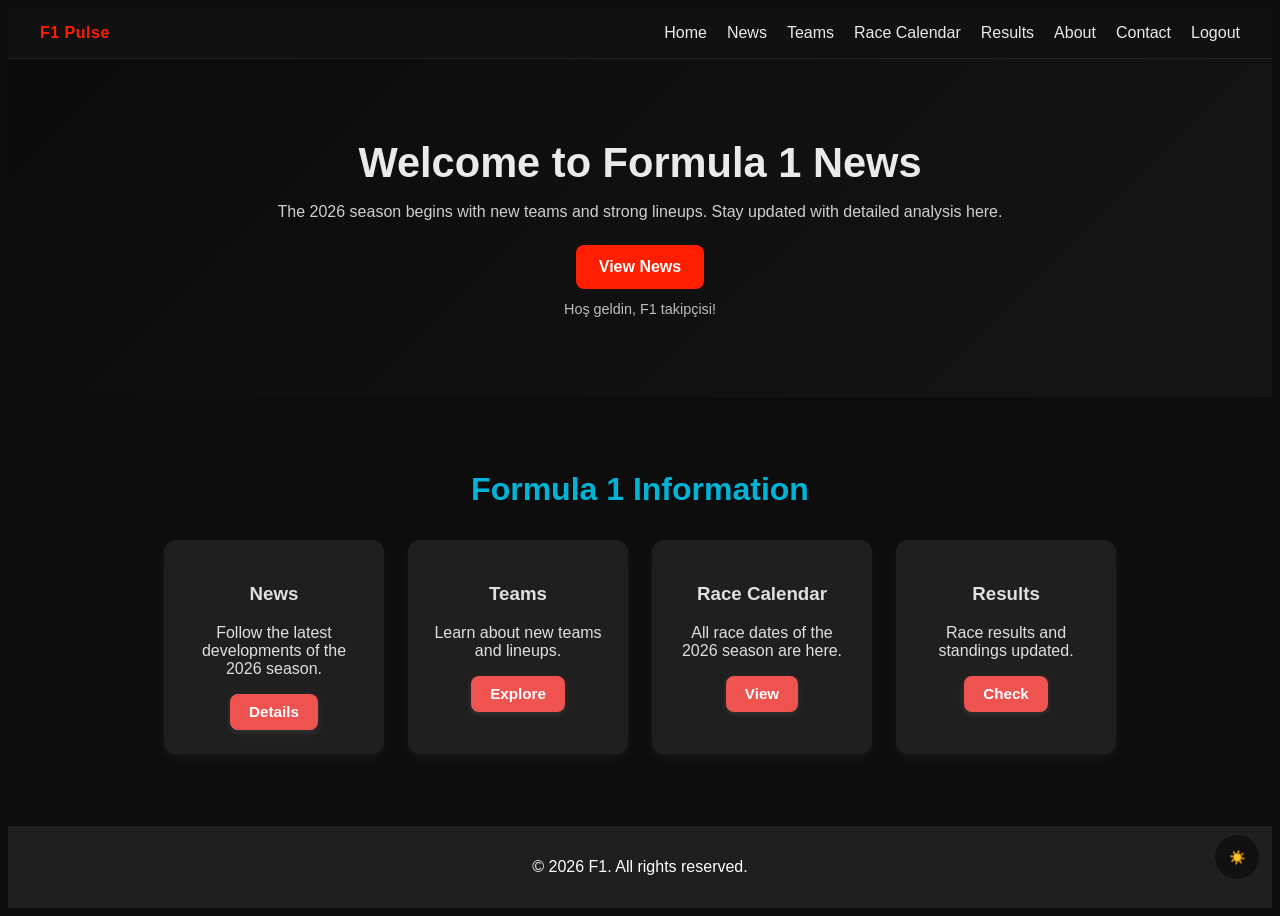
<file: f1111/pages/index.html>
<!DOCTYPE html>
<html lang="en">
<head>
  <meta charset="UTF-8"/>
  <meta name="viewport" content="width=device-width, initial-scale=1.0"/>
  <title>F1 | Home</title>
  <link rel="stylesheet" href="../project.css"/>
</head>
<body data-auth-guard>
  <header class="navbar">
    <div class="logo">F1 Pulse</div>
    <ul class="nav-links">
      <li><a href="index.html">Home</a></li>
      <li><a href="haberler.html">News</a></li>
      <li><a href="takimlar.html">Teams</a></li>
      <li><a href="takvim.html">Race Calendar</a></li>
      <li><a href="sonuclar.html">Results</a></li>
      <li><a href="hakkinda.html">About</a></li>
      <li><a href="iletisim.html">Contact</a></li>
      <li><a href="giris.html" id="logoutLink">Logout</a></li>
    </ul>
  </header>

  <section class="hero">
    <h1>Welcome to Formula 1 News</h1>
    <p>The 2026 season begins with new teams and strong lineups. Stay updated with detailed analysis here.</p>
    <a href="haberler.html" class="btn">View News</a>
    <div id="welcomeMessage" class="muted" style="margin-top: 0.75rem;"></div>
  </section>

  <button id="darkModeToggle" class="dark-toggle">🌙</button>
  <script src="../script.js"></script>

  <section class="info-section">
    <h2>Formula 1 Information</h2>
    <div class="info-cards">
      <div class="info-card">
        <h3>News</h3>
        <p>Follow the latest developments of the 2026 season.</p>
        <a href="haberler.html" class="info-btn">Details</a>
      </div>
      <div class="info-card">
        <h3>Teams</h3>
        <p>Learn about new teams and lineups.</p>
        <a href="takimlar.html" class="info-btn">Explore</a>
      </div>
      <div class="info-card">
        <h3>Race Calendar</h3>
        <p>All race dates of the 2026 season are here.</p>
        <a href="takvim.html" class="info-btn">View</a>
      </div>
      <div class="info-card">
        <h3>Results</h3>
        <p>Race results and standings updated.</p>
        <a href="sonuclar.html" class="info-btn">Check</a>
      </div>
    </div>
  </section>

  <footer><p>&copy; 2026 F1. All rights reserved.</p></footer>
</body>
</html>
</file>
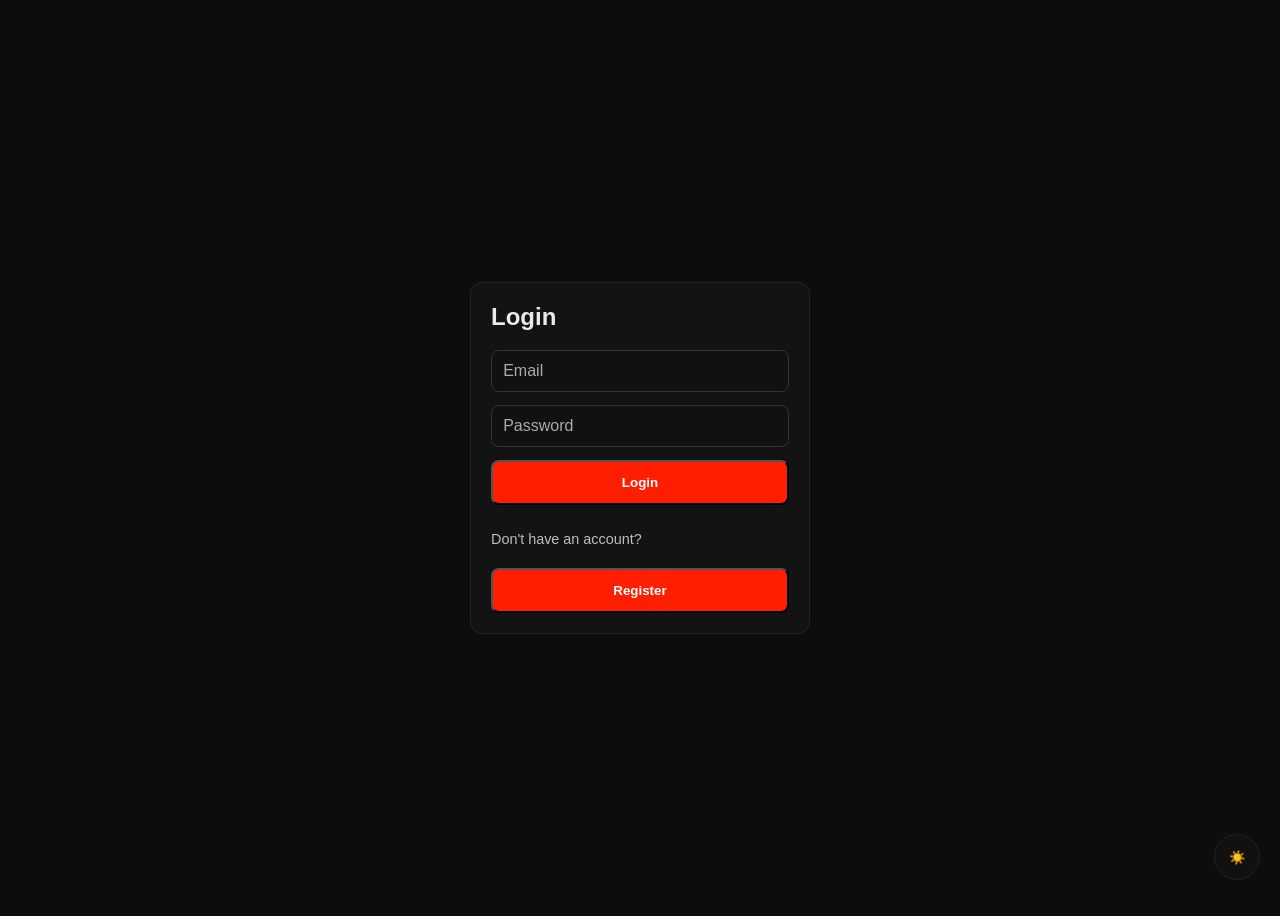
<file: f1111/pages/giris.html>
<!DOCTYPE html>
<html lang="en">
<head>
  <meta charset="UTF-8"/>
  <meta name="viewport" content="width=device-width, initial-scale=1.0"/>
  <title>Login • F1 Pulse</title>
  <link rel="stylesheet" href="../project.css"/>
</head>
<body>
  <div class="auth-container">
    <div class="auth-card">
      <h2>Login</h2>
      <form id="loginForm">
        <input type="email" id="loginEmail" placeholder="Email" required/>
        <input type="password" id="loginPassword" placeholder="Password" required/>
        <button class="btn" type="submit">Login</button>
      </form>
      <div class="spacer"></div>
      <p class="muted">Don't have an account?</p>
      <button class="btn" onclick="showRegister()">Register</button>
    </div>

    <div class="auth-card" id="registerCard" style="display:none;">
      <h2>Register</h2>
      <form id="registerForm">
        <input type="text" id="registerName" placeholder="Name" required/>
        <input type="email" id="registerEmail" placeholder="Email" required/>
        <input type="password" id="registerPassword" placeholder="Password" required/>
        <button class="btn" type="submit">Register</button>
      </form>
      <div class="spacer"></div>
      <p class="muted">Already have an account?</p>
      <button class="btn" onclick="showLogin()">Login</button>
    </div>
  </div>

  <button id="darkModeToggle" class="dark-toggle">🌙</button>

  <script>
    function showRegister() {
      document.querySelector('.auth-card').style.display = 'none';
      document.getElementById('registerCard').style.display = 'block';
    }
    function showLogin() {
      document.getElementById('registerCard').style.display = 'none';
      document.querySelector('.auth-card').style.display = 'block';
    }

    document.getElementById('registerForm').addEventListener('submit', (e) => {
      e.preventDefault();
      const name = document.getElementById('registerName').value;
      const email = document.getElementById('registerEmail').value;
      const pwd = document.getElementById('registerPassword').value;
      localStorage.setItem('userName', name);
      localStorage.setItem('userEmail', email);
      localStorage.setItem('userPassword', pwd);
      alert('Registration successful!');
      showLogin();
    });

    document.getElementById('loginForm').addEventListener('submit', (e) => {
      e.preventDefault();
      const email = document.getElementById('loginEmail').value;
      const pwd = document.getElementById('loginPassword').value;
      const savedEmail = localStorage.getItem('userEmail');
      const savedPwd = localStorage.getItem('userPassword');

      if (email === 'admin@f1pulse.com' && pwd === 'ADMIN123') {
        localStorage.setItem('loggedIn', 'true');
        alert('Admin login successful!');
        window.location.href = 'index.html';
        return;
      }

      if (email === savedEmail && pwd === savedPwd) {
        localStorage.setItem('loggedIn', 'true');
        alert('Login successful!');
        window.location.href = 'index.html';
      } else {
        alert('Email or password is incorrect!');
      }
    });
  </script>

  <script src="../script.js"></script>
</body>
</html>
</file>
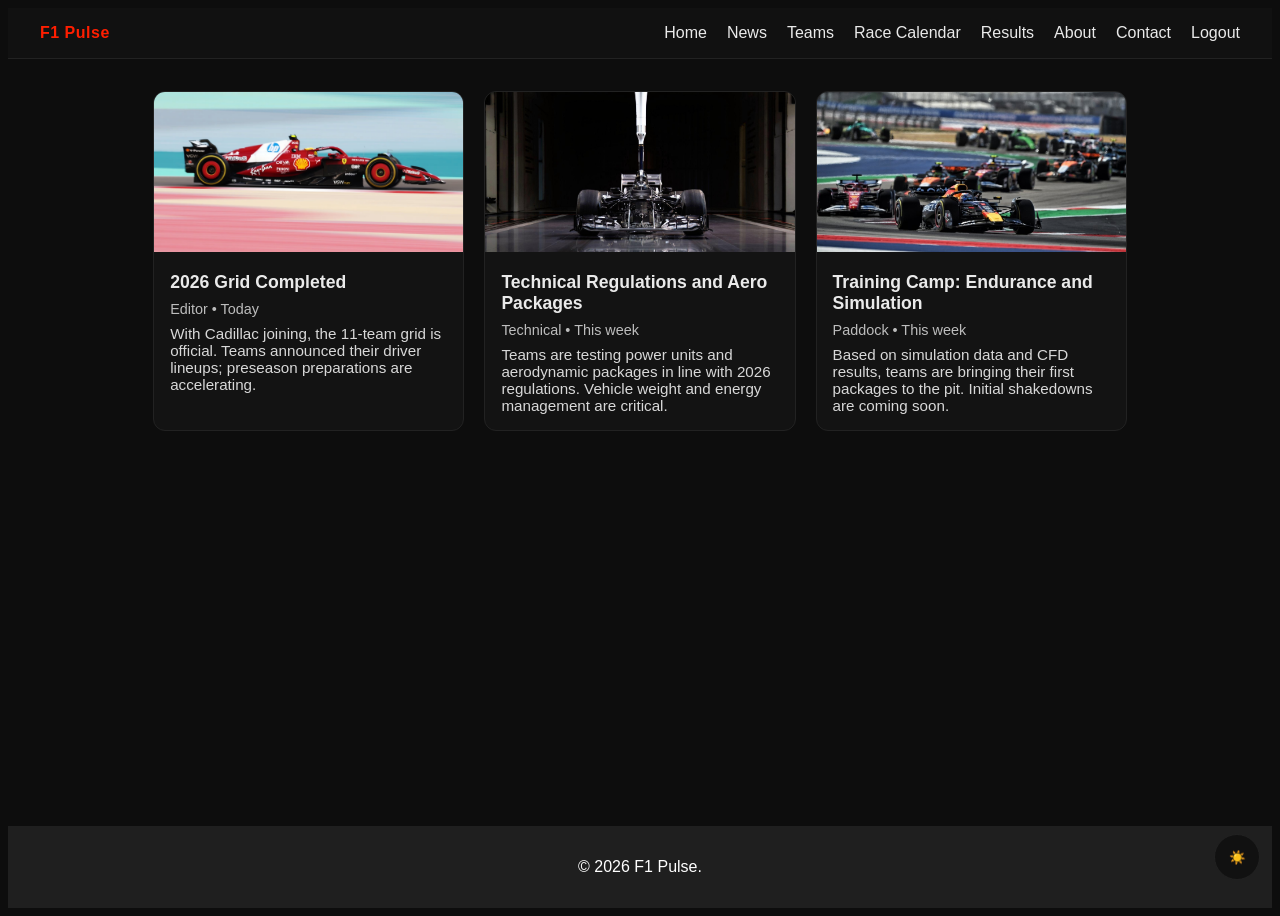
<file: f1111/pages/haberler.html>
<!DOCTYPE html>
<html lang="en">
<head>
  <meta charset="UTF-8"/>
  <meta name="viewport" content="width=device-width, initial-scale=1.0"/>
  <title>F1 News | 2026</title>
  <link rel="stylesheet" href="../project.css"/>
</head>
<body data-auth-guard>
  <header class="navbar">
    <div class="logo">F1 Pulse</div>
    <ul class="nav-links">
      <li><a href="index.html">Home</a></li>
      <li><a href="haberler.html">News</a></li>
      <li><a href="takimlar.html">Teams</a></li>
      <li><a href="takvim.html">Race Calendar</a></li>
      <li><a href="sonuclar.html">Results</a></li>
      <li><a href="hakkinda.html">About</a></li>
      <li><a href="iletisim.html">Contact</a></li>
      <li><a href="giris.html" id="logoutLink">Logout</a></li>
    </ul>
  </header>

  <section class="section">
    <div class="grid">
      <div class="card">
        <img src="../assets/news/headline1.jpg" alt="Headline news">
        <div class="card-body">
          <div class="card-title">2026 Grid Completed</div>
          <div class="card-meta">Editor • Today</div>
          <div class="card-text">With Cadillac joining, the 11-team grid is official. Teams announced their driver lineups; preseason preparations are accelerating.</div>
        </div>
      </div>
      <div class="card">
        <img src="../assets/news/headline2.jpg" alt="Technical update">
        <div class="card-body">
          <div class="card-title">Technical Regulations and Aero Packages</div>
          <div class="card-meta">Technical • This week</div>
          <div class="card-text">Teams are testing power units and aerodynamic packages in line with 2026 regulations. Vehicle weight and energy management are critical.</div>
        </div>
      </div>
      <div class="card">
        <img src="../assets/news/headline3.jpg" alt="Team assessment">
        <div class="card-body">
          <div class="card-title">Training Camp: Endurance and Simulation</div>
          <div class="card-meta">Paddock • This week</div>
          <div class="card-text">Based on simulation data and CFD results, teams are bringing their first packages to the pit. Initial shakedowns are coming soon.</div>
        </div>
      </div>
    </div>
  </section>

  <button id="darkModeToggle" class="dark-toggle">🌙</button>
  <footer><p>&copy; 2026 F1 Pulse.</p></footer>
  <script src="../script.js"></script>
</body>
</html>
</file>
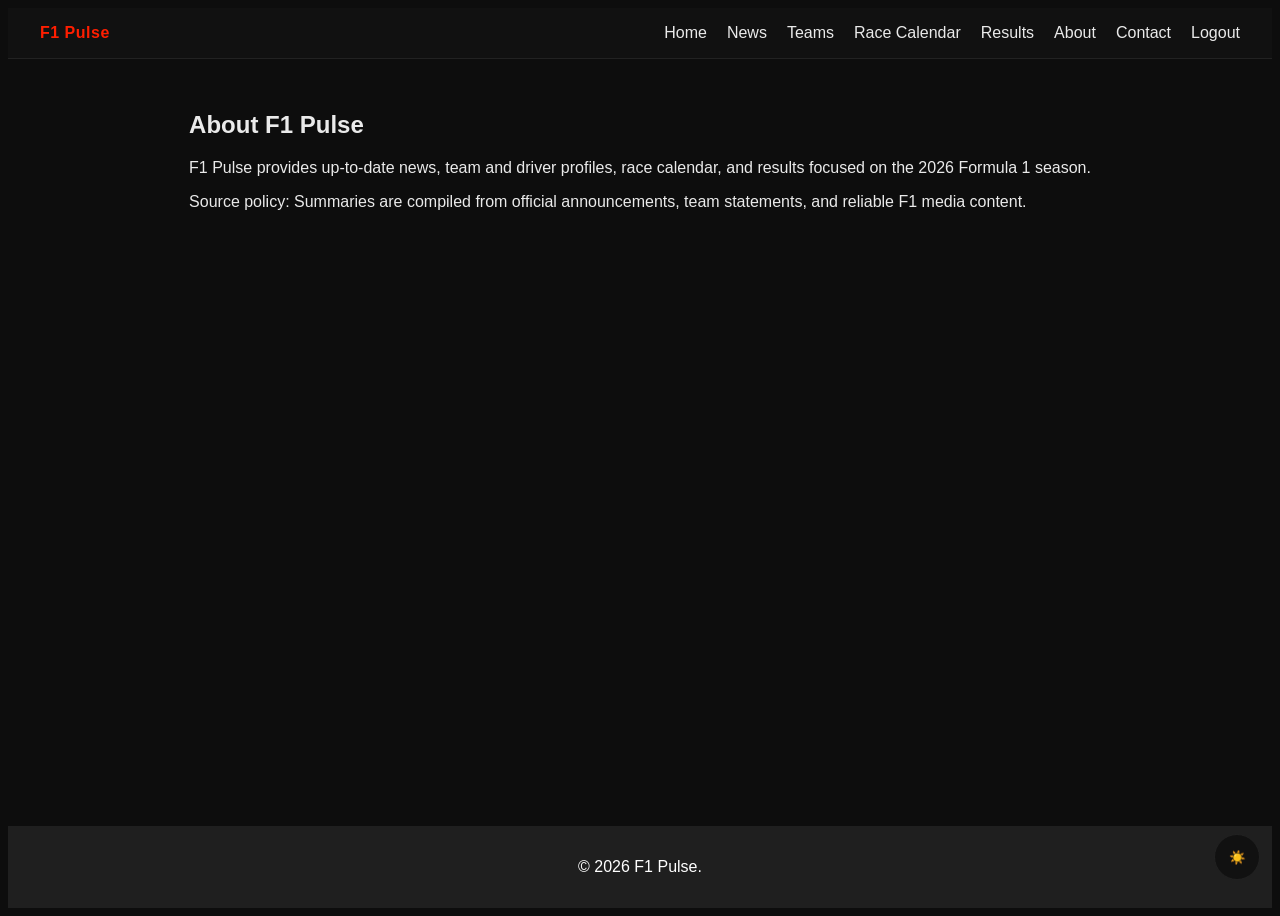
<file: f1111/pages/hakkinda.html>
<!DOCTYPE html>
<html lang="en">
<head>
  <meta charset="UTF-8"/>
  <meta name="viewport" content="width=device-width, initial-scale=1.0"/>
  <title>About</title>
  <link rel="stylesheet" href="../project.css"/>
</head>
<body data-auth-guard>
  <header class="navbar">
    <div class="logo">F1 Pulse</div>
    <ul class="nav-links">
      <li><a href="index.html">Home</a></li>
      <li><a href="haberler.html">News</a></li>
      <li><a href="takimlar.html">Teams</a></li>
      <li><a href="takvim.html">Race Calendar</a></li>
      <li><a href="sonuclar.html">Results</a></li>
      <li><a href="hakkinda.html">About</a></li>
      <li><a href="iletisim.html">Contact</a></li>
      <li><a href="giris.html" id="logoutLink">Logout</a></li>
    </ul>
  </header>

  <section class="section">
    <h2>About F1 Pulse</h2>
    <p>F1 Pulse provides up-to-date news, team and driver profiles, race calendar, and results focused on the 2026 Formula 1 season.</p>
    <p>Source policy: Summaries are compiled from official announcements, team statements, and reliable F1 media content.</p>
  </section>

  <button id="darkModeToggle" class="dark-toggle">🌙</button>
  <footer><p>&copy; 2026 F1 Pulse.</p></footer>
  <script src="../script.js"></script>
</body>
</html>
</file>
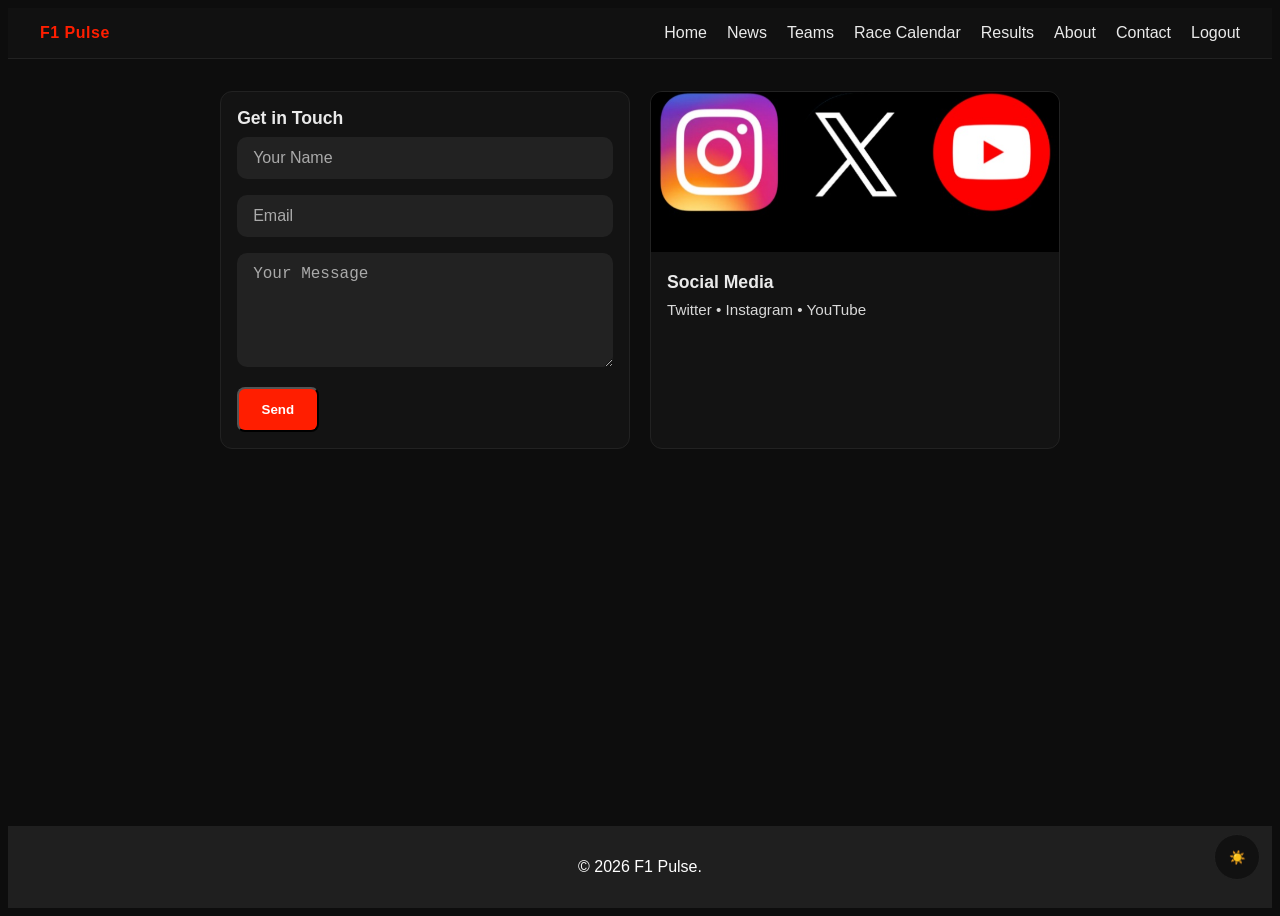
<file: f1111/pages/iletisim.html>
<!DOCTYPE html>
<html lang="en">
<head>
  <meta charset="UTF-8"/>
  <meta name="viewport" content="width=device-width, initial-scale=1.0"/>
  <title>Contact</title>
  <link rel="stylesheet" href="../project.css"/>
</head>
<body data-auth-guard>
  <header class="navbar">
    <div class="logo">F1 Pulse</div>
    <ul class="nav-links">
      <li><a href="index.html">Home</a></li>
      <li><a href="haberler.html">News</a></li>
      <li><a href="takimlar.html">Teams</a></li>
      <li><a href="takvim.html">Race Calendar</a></li>
      <li><a href="sonuclar.html">Results</a></li>
      <li><a href="hakkinda.html">About</a></li>
      <li><a href="iletisim.html">Contact</a></li>
      <li><a href="giris.html" id="logoutLink">Logout</a></li>
    </ul>
  </header>

  <section class="section">
    <div class="grid">
      <div class="card">
        <div class="card-body">
          <div class="card-title">Get in Touch</div>
          <form class="contact-form" action="#" method="post">
            <input type="text" name="name" placeholder="Your Name" required/>
            <input type="email" name="email" placeholder="Email" required/>
            <textarea name="message" rows="5" placeholder="Your Message" required></textarea>
            <button class="btn" type="submit">Send</button>
          </form>
        </div>
      </div>
      <div class="card">
        <img src="../assets/news/headline4.jpg" alt="Contact image">
        <div class="card-body">
          <div class="card-title">Social Media</div>
          <div class="card-text">Twitter • Instagram • YouTube</div>
        </div>
      </div>
    </div>
  </section>

  <button id="darkModeToggle" class="dark-toggle">🌙</button>
  <footer><p>&copy; 2026 F1 Pulse.</p></footer>
  <script src="../script.js"></script>
</body>
</html>
</file>
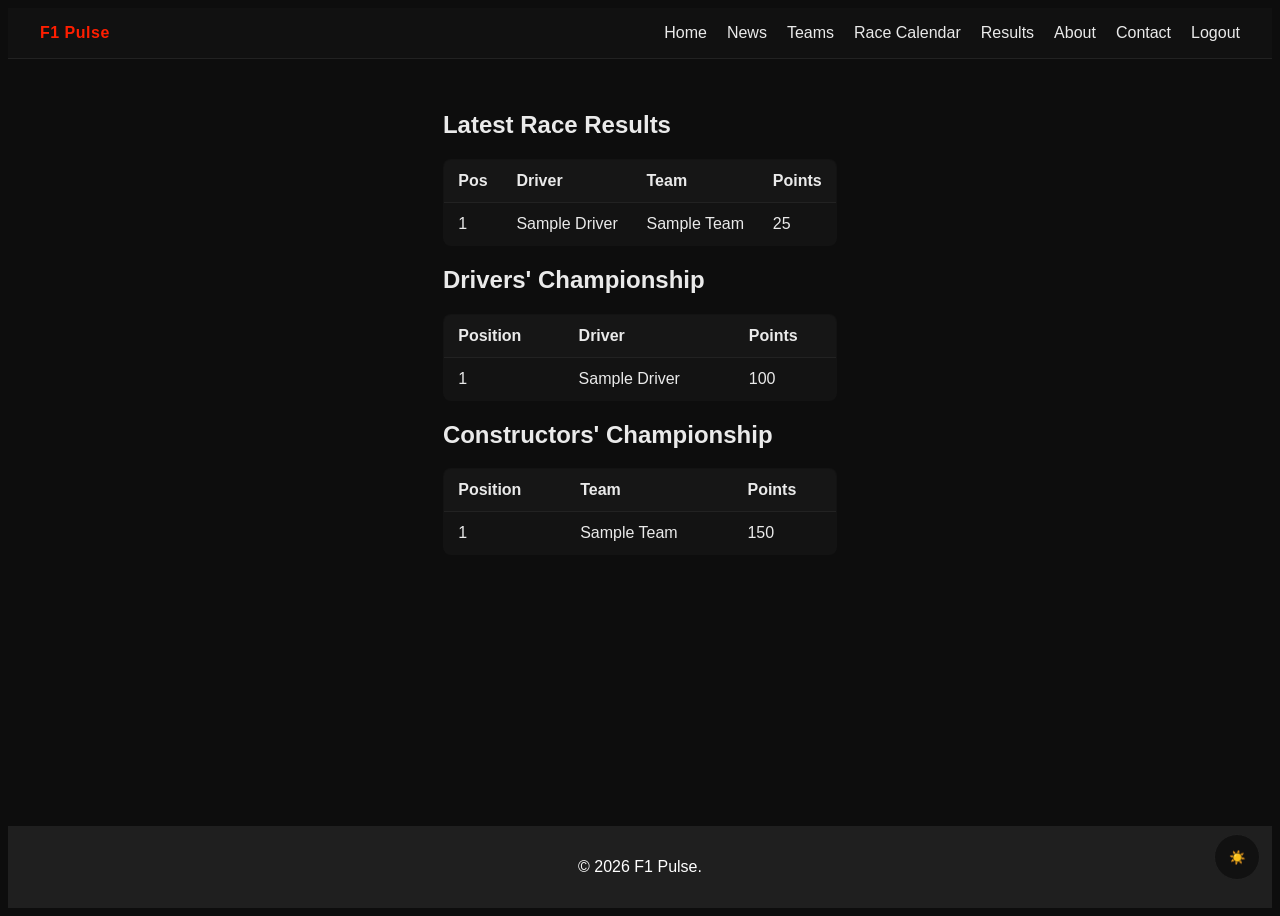
<file: f1111/pages/sonuclar.html>
<!DOCTYPE html>
<html lang="en">
<head>
  <meta charset="UTF-8"/>
  <meta name="viewport" content="width=device-width, initial-scale=1.0"/>
  <title>Results | 2026</title>
  <link rel="stylesheet" href="../project.css"/>
</head>
<body data-auth-guard>
  <header class="navbar">
    <div class="logo">F1 Pulse</div>
    <ul class="nav-links">
      <li><a href="index.html">Home</a></li>
      <li><a href="haberler.html">News</a></li>
      <li><a href="takimlar.html">Teams</a></li>
      <li><a href="takvim.html">Race Calendar</a></li>
      <li><a href="sonuclar.html">Results</a></li>
      <li><a href="hakkinda.html">About</a></li>
      <li><a href="iletisim.html">Contact</a></li>
      <li><a href="giris.html" id="logoutLink">Logout</a></li>
    </ul>
  </header>

  <section class="section">
    <h2>Latest Race Results</h2>
    <table class="table">
      <thead><tr><th>Pos</th><th>Driver</th><th>Team</th><th>Points</th></tr></thead>
      <tbody>
        <tr><td>1</td><td>Sample Driver</td><td>Sample Team</td><td>25</td></tr>
      </tbody>
    </table>

    <h2>Drivers' Championship</h2>
    <table class="table">
      <thead><tr><th>Position</th><th>Driver</th><th>Points</th></tr></thead>
      <tbody>
        <tr><td>1</td><td>Sample Driver</td><td>100</td></tr>
      </tbody>
    </table>

    <h2>Constructors' Championship</h2>
    <table class="table">
      <thead><tr><th>Position</th><th>Team</th><th>Points</th></tr></thead>
      <tbody>
        <tr><td>1</td><td>Sample Team</td><td>150</td></tr>
      </tbody>
    </table>
  </section>

  <button id="darkModeToggle" class="dark-toggle">🌙</button>
  <footer><p>&copy; 2026 F1 Pulse.</p></footer>
  <script src="../script.js"></script>
</body>
</html>
</file>
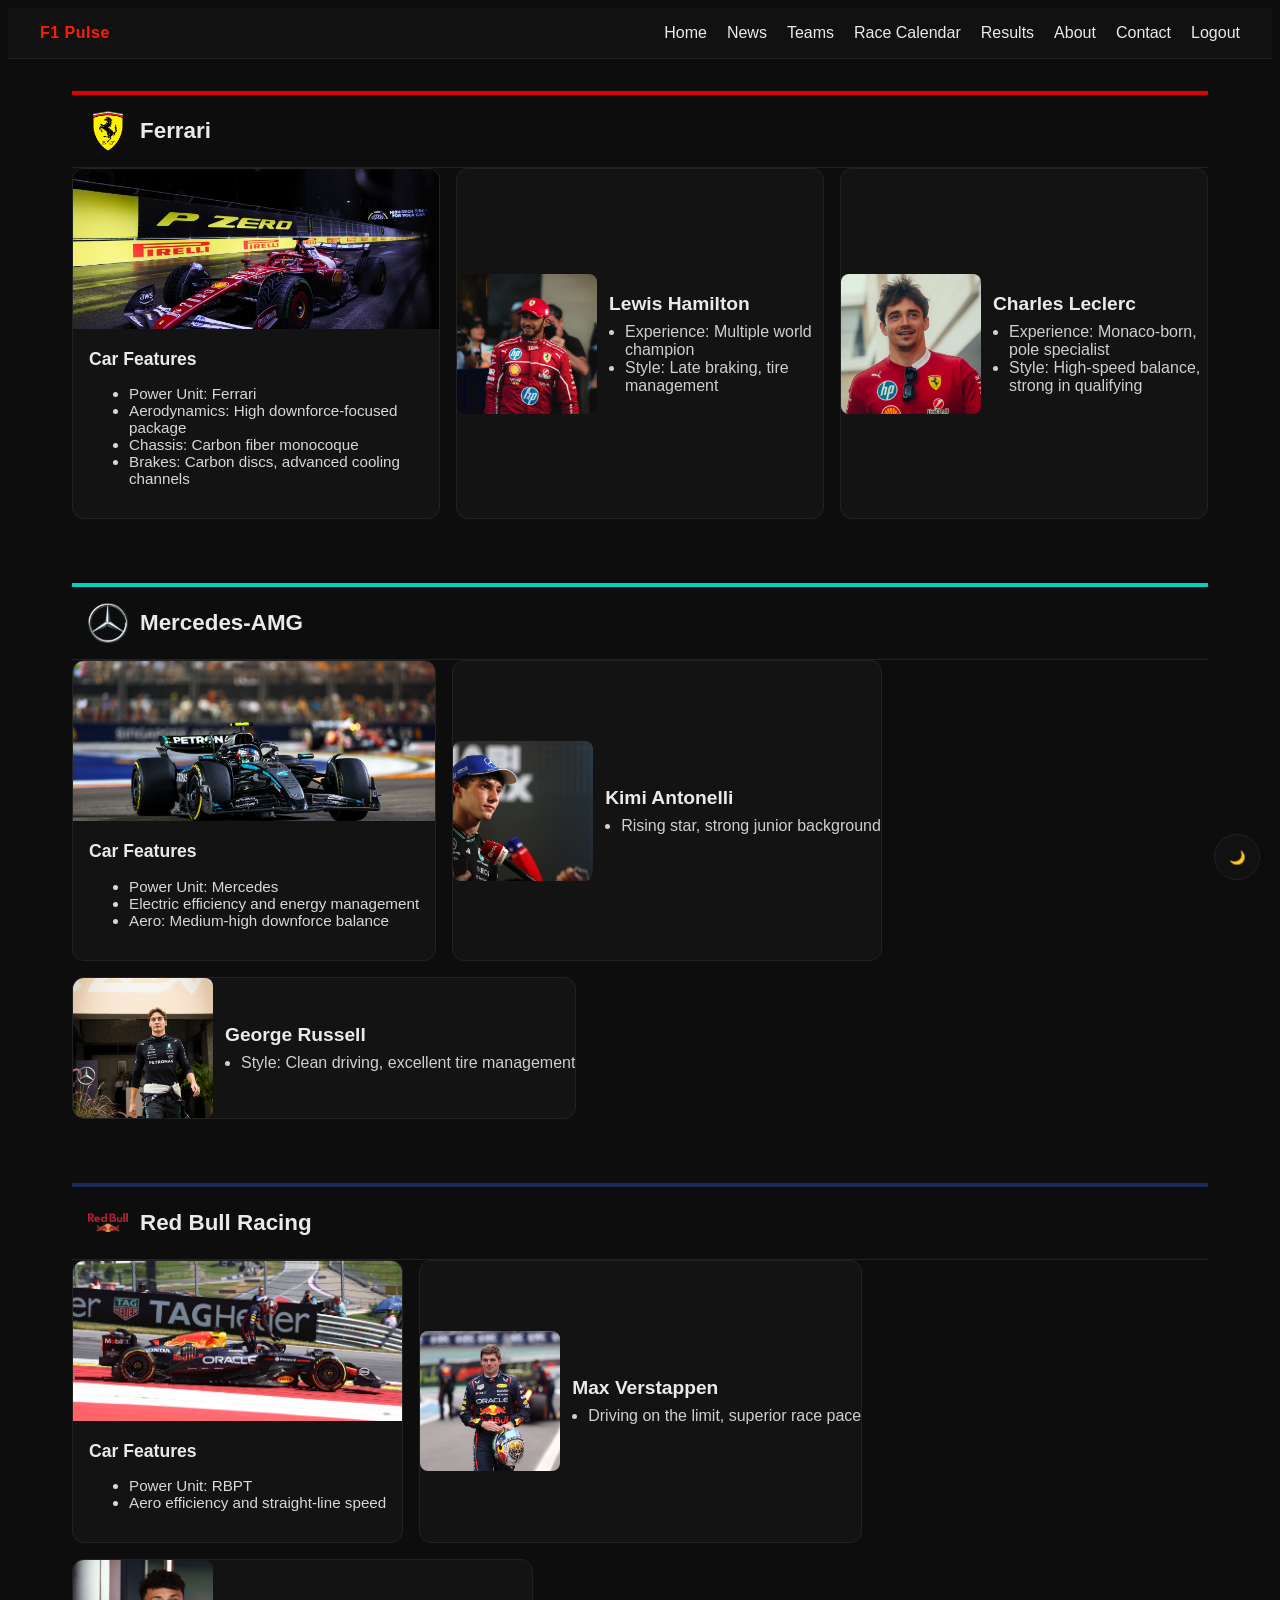
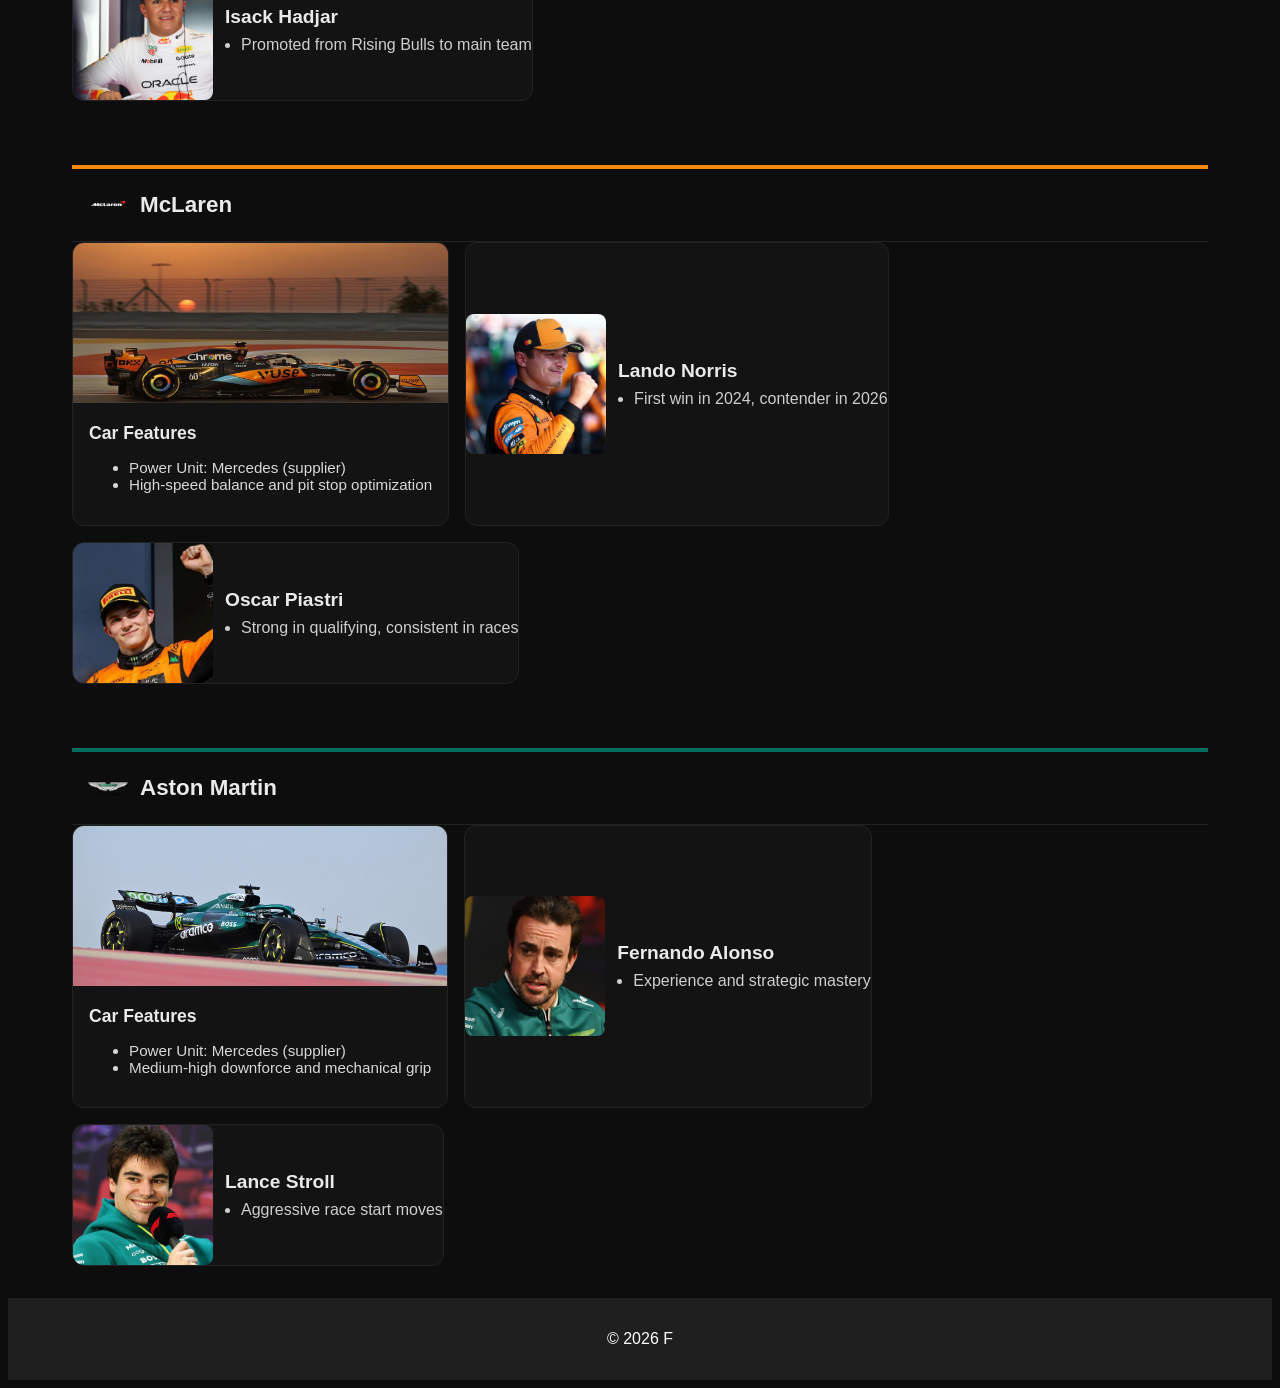
<file: f1111/pages/takimlar.html>
<!DOCTYPE html>
<html lang="en">
<head>
  <meta charset="UTF-8"/>
  <meta name="viewport" content="width=device-width, initial-scale=1.0"/>
  <title>Teams and Drivers | 2026</title>
  <link rel="stylesheet" href="../project.css"/>
</head>
<body data-auth-guard>
  <header class="navbar">
    <div class="logo">F1 Pulse</div>
    <ul class="nav-links">
      <li><a href="index.html">Home</a></li>
      <li><a href="haberler.html">News</a></li>
      <li><a href="takimlar.html">Teams</a></li>
      <li><a href="takvim.html">Race Calendar</a></li>
      <li><a href="sonuclar.html">Results</a></li>
      <li><a href="hakkinda.html">About</a></li>
      <li><a href="iletisim.html">Contact</a></li>
      <li><a href="giris.html" id="logoutLink">Logout</a></li>
    </ul>
  </header>


  <section class="section theme-ferrari">
    <div class="banner"></div>
    <div class="team-header">
      <img src="../assets/teams/ferrari.png" alt="Ferrari logo">
      <h2>Ferrari</h2>
    </div>
    <div class="flex">
      <div class="card" style="flex:1; min-width:280px;">
        <img src="../assets/cars/ferrari.jpg" alt="Ferrari car">
        <div class="card-body">
          <div class="card-title">Car Features</div>
          <ul class="card-text">
            <li>Power Unit: Ferrari</li>
            <li>Aerodynamics: High downforce-focused package</li>
            <li>Chassis: Carbon fiber monocoque</li>
            <li>Brakes: Carbon discs, advanced cooling channels</li>
          </ul>
        </div>
      </div>
      <div class="card kv" style="flex:1; min-width:280px;">
        <img src="../assets/drivers/hamilton.jpg" alt="Lewis Hamilton">
        <div>
          <h3>Lewis Hamilton</h3>
          <ul>
            <li>Experience: Multiple world champion</li>
            <li>Style: Late braking, tire management</li>
          </ul>
        </div>
      </div>
      <div class="card kv" style="flex:1; min-width:280px;">
        <img src="../assets/drivers/leclerc.jpg" alt="Charles Leclerc">
        <div>
          <h3>Charles Leclerc</h3>
          <ul>
            <li>Experience: Monaco-born, pole specialist</li>
            <li>Style: High-speed balance, strong in qualifying</li>
          </ul>
        </div>
      </div>
    </div>
  </section>

  <section class="section theme-mercedes">
    <div class="banner"></div>
    <div class="team-header">
      <img src="../assets/teams/mercedes.png" alt="Mercedes logo">
      <h2>Mercedes-AMG</h2>
    </div>
    <div class="flex">
      <div class="card">
        <img src="../assets/cars/mercedes.jpg" alt="Mercedes car">
        <div class="card-body">
          <div class="card-title">Car Features</div>
          <ul class="card-text">
            <li>Power Unit: Mercedes</li>
            <li>Electric efficiency and energy management</li>
            <li>Aero: Medium-high downforce balance</li>
          </ul>
        </div>
      </div>
      <div class="card kv">
        <img src="../assets/drivers/antonelli.jpg" alt="Kimi Antonelli">
        <div>
          <h3>Kimi Antonelli</h3>
          <ul>
            <li>Rising star, strong junior background</li>
          </ul>
        </div>
      </div>
      <div class="card kv">
        <img src="../assets/drivers/russell.jpg" alt="George Russell">
        <div>
          <h3>George Russell</h3>
          <ul>
            <li>Style: Clean driving, excellent tire management</li>
          </ul>
        </div>
      </div>
    </div>
  </section>


  <section class="section theme-redbull">
    <div class="banner"></div>
    <div class="team-header">
      <img src="../assets/teams/redbull.png" alt="Red Bull logo">
      <h2>Red Bull Racing</h2>
    </div>
    <div class="flex">
      <div class="card">
        <img src="../assets/cars/redbull.jpg" alt="Red Bull car">
        <div class="card-body">
          <div class="card-title">Car Features</div>
          <ul class="card-text">
            <li>Power Unit: RBPT</li>
            <li>Aero efficiency and straight-line speed</li>
          </ul>
        </div>
      </div>
      <div class="card kv">
        <img src="../assets/drivers/verstappen.jpg" alt="Max Verstappen">
        <div>
          <h3>Max Verstappen</h3>
          <ul>
            <li>Driving on the limit, superior race pace</li>
          </ul>
        </div>
      </div>
      <div class="card kv">
        <img src="../assets/drivers/hadjar.jpg" alt="Isack Hadjar">
        <div>
          <h3>Isack Hadjar</h3>
          <ul>
            <li>Promoted from Rising Bulls to main team</li>
          </ul>
        </div>
      </div>
    </div>
  </section>


  <section class="section theme-mclaren">
    <div class="banner"></div>
    <div class="team-header">
      <img src="../assets/teams/mclaren.png" alt="McLaren logo">
      <h2>McLaren</h2>
    </div>
    <div class="flex">
      <div class="card">
        <img src="../assets/cars/mclaren.jpg" alt="McLaren car">
        <div class="card-body">
          <div class="card-title">Car Features</div>
          <ul class="card-text">
            <li>Power Unit: Mercedes (supplier)</li>
            <li>High-speed balance and pit stop optimization</li>
          </ul>
        </div>
      </div>
      <div class="card kv">
        <img src="../assets/drivers/norris.jpg" alt="Lando Norris">
        <div>
          <h3>Lando Norris</h3>
          <ul>
            <li>First win in 2024, contender in 2026</li>
          </ul>
        </div>
      </div>
      <div class="card kv">
        <img src="../assets/drivers/piastri.jpg" alt="Oscar Piastri">
        <div>
          <h3>Oscar Piastri</h3>
          <ul>
            <li>Strong in qualifying, consistent in races</li>
          </ul>
        </div>
      </div>
    </div>
  </section>

  <section class="section theme-astonmartin">
    <div class="banner"></div>
    <div class="team-header">
      <img src="../assets/teams/astonmartin.png" alt="Aston Martin logo">
      <h2>Aston Martin</h2>
    </div>
    <div class="flex">
      <div class="card">
        <img src="../assets/cars/astonmartin.jpg" alt="Aston Martin car">
        <div class="card-body">
          <div class="card-title">Car Features</div>
          <ul class="card-text">
            <li>Power Unit: Mercedes (supplier)</li>
            <li>Medium-high downforce and mechanical grip</li>
          </ul>
        </div>
      </div>
      <div class="card kv">
        <img src="../assets/drivers/alonso.jpg" alt="Fernando Alonso">
        <div>
          <h3>Fernando Alonso</h3>
          <ul><li>Experience and strategic mastery</li></ul>
        </div>
      </div>
      <div class="card kv">
        <img src="../assets/drivers/stroll.jpg" alt="Lance Stroll">
        <div>
          <h3>Lance Stroll</h3>
          <ul><li>Aggressive race start moves</li></ul>
        </div>
      </div>
    </div>
  </section>


  <button id="darkModeToggle" class="dark-toggle">🌙</button>
  <footer><p>&copy; 2026 F
</file>
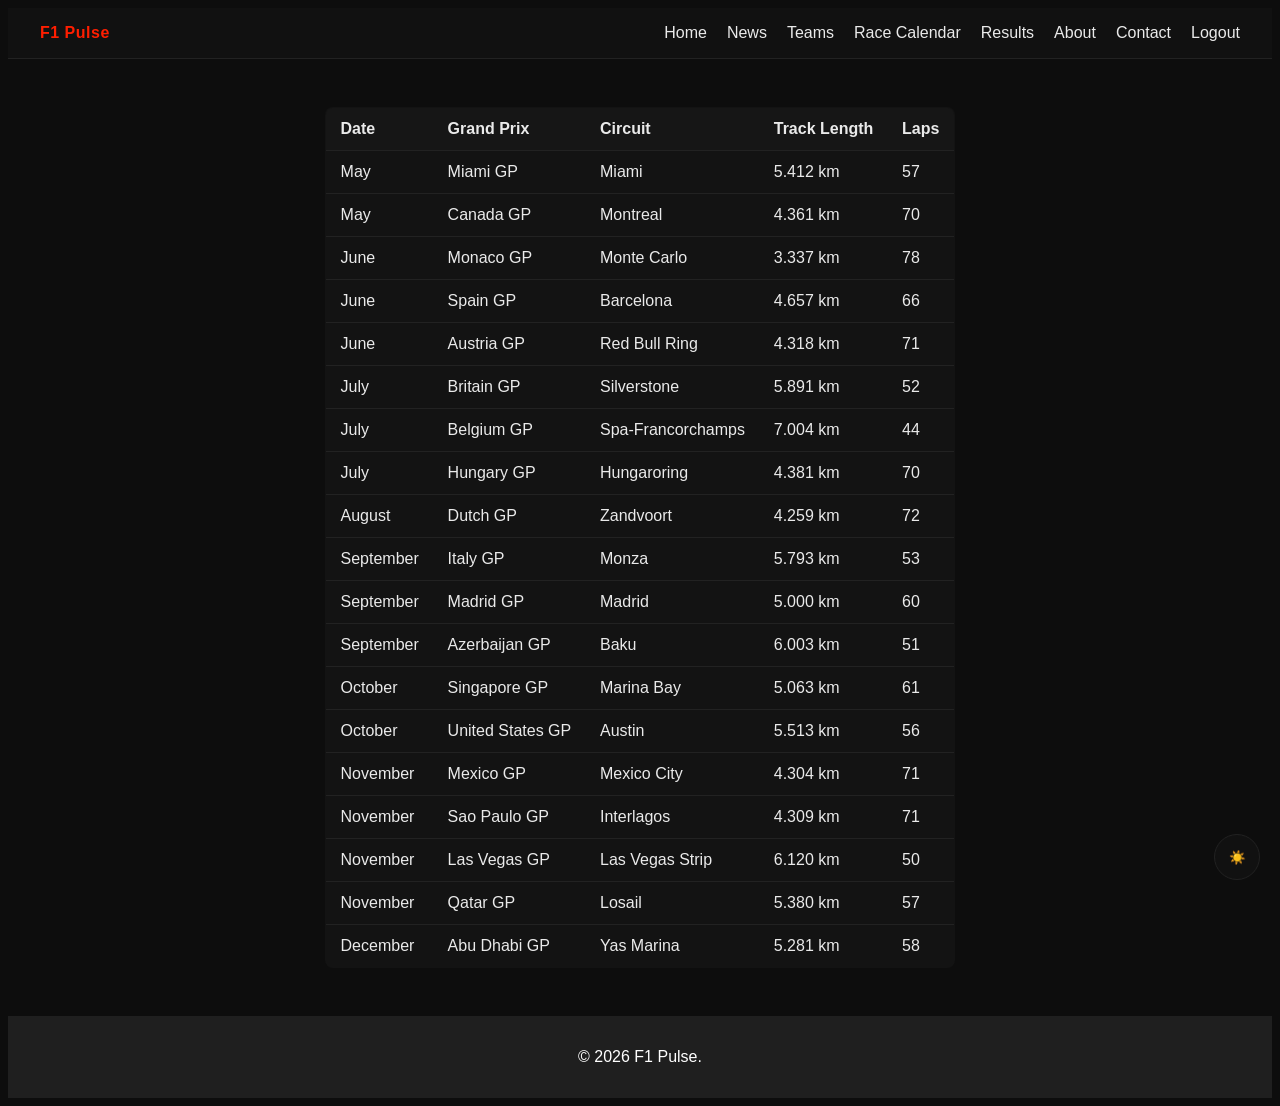
<file: f1111/pages/takvim.html>
<!DOCTYPE html>
<html lang="en">
<head>
  <meta charset="UTF-8"/>
  <meta name="viewport" content="width=device-width, initial-scale=1.0"/>
  <title>Race Calendar | 2026</title>
  <link rel="stylesheet" href="../project.css"/>
</head>
<body data-auth-guard>
  <header class="navbar">
    <div class="logo">F1 Pulse</div>
    <ul class="nav-links">
      <li><a href="index.html">Home</a></li>
      <li><a href="haberler.html">News</a></li>
      <li><a href="takimlar.html">Teams</a></li>
      <li><a href="takvim.html">Race Calendar</a></li>
      <li><a href="sonuclar.html">Results</a></li>
      <li><a href="hakkinda.html">About</a></li>
      <li><a href="iletisim.html">Contact</a></li>
      <li><a href="giris.html" id="logoutLink">Logout</a></li>
    </ul>
  </header>

  <section class="section">
    <table class="table">
      <thead>
        <tr><th>Date</th><th>Grand Prix</th><th>Circuit</th><th>Track Length</th><th>Laps</th></tr>
      </thead>
      <tbody>
        <tr><td>May</td><td>Miami GP</td><td>Miami</td><td>5.412 km</td><td>57</td></tr>
        <tr><td>May</td><td>Canada GP</td><td>Montreal</td><td>4.361 km</td><td>70</td></tr>
        <tr><td>June</td><td>Monaco GP</td><td>Monte Carlo</td><td>3.337 km</td><td>78</td></tr>
        <tr><td>June</td><td>Spain GP</td><td>Barcelona</td><td>4.657 km</td><td>66</td></tr>
        <tr><td>June</td><td>Austria GP</td><td>Red Bull Ring</td><td>4.318 km</td><td>71</td></tr>
        <tr><td>July</td><td>Britain GP</td><td>Silverstone</td><td>5.891 km</td><td>52</td></tr>
        <tr><td>July</td><td>Belgium GP</td><td>Spa-Francorchamps</td><td>7.004 km</td><td>44</td></tr>
        <tr><td>July</td><td>Hungary GP</td><td>Hungaroring</td><td>4.381 km</td><td>70</td></tr>
        <tr><td>August</td><td>Dutch GP</td><td>Zandvoort</td><td>4.259 km</td><td>72</td></tr>
        <tr><td>September</td><td>Italy GP</td><td>Monza</td><td>5.793 km</td><td>53</td></tr>
        <tr><td>September</td><td>Madrid GP</td><td>Madrid</td><td>5.000 km</td><td>60</td></tr>
        <tr><td>September</td><td>Azerbaijan GP</td><td>Baku</td><td>6.003 km</td><td>51</td></tr>
        <tr><td>October</td><td>Singapore GP</td><td>Marina Bay</td><td>5.063 km</td><td>61</td></tr>
        <tr><td>October</td><td>United States GP</td><td>Austin</td><td>5.513 km</td><td>56</td></tr>
        <tr><td>November</td><td>Mexico GP</td><td>Mexico City</td><td>4.304 km</td><td>71</td></tr>
        <tr><td>November</td><td>Sao Paulo GP</td><td>Interlagos</td><td>4.309 km</td><td>71</td></tr>
        <tr><td>November</td><td>Las Vegas GP</td><td>Las Vegas Strip</td><td>6.120 km</td><td>50</td></tr>
        <tr><td>November</td><td>Qatar GP</td><td>Losail</td><td>5.380 km</td><td>57</td></tr>
        <tr><td>December</td><td>Abu Dhabi GP</td><td>Yas Marina</td><td>5.281 km</td><td>58</td></tr>
      </tbody>
    </table>
  </section>

  <button id="darkModeToggle" class="dark-toggle">🌙</button>
  <footer><p>&copy; 2026 F1 Pulse.</p></footer>
  <script src="../script.js"></script>
</body>
</html>
</file>
<file: f1111/project.css>
* { box-sizing: border-box; }

html, body {
  display: flex;
  flex-direction: column;
  min-height: 100vh;
}

body {
  font-family: Inter, Arial, sans-serif;
  background: #0d0d0d;
  color: #eaeaea;
  transition: background 0.3s ease, color 0.3s ease;
}

:root {
  --f1-red: #ff1e00;
  --f1-dark: #0d0d0d;
  --f1-mid: #1a1a1a;
  --f1-light: #f5f5f5;
  --card-bg: #131313;
  --accent: var(--f1-red);
}

:root {
  --ferrari: #dc0000;
  --mercedes: #00d2be;
  --redbull: #1e2a5a;
  --mclaren: #ff8700;
  --astonmartin: #006f62;
  --alpine: #0055ff;
  --williams: #0b0f2e;
  --haas: #c0c0c0;
  --rb: #001f3f;
  --audi: #8c8c8c;
  --cadillac: #b28b00;
}

.navbar {
  display: flex; justify-content: space-between; align-items: center;
  background: #111; padding: 1rem 2rem; position: sticky; top: 0; z-index: 1000;
  border-bottom: 1px solid #222;
}

.logo { font-weight: 800; letter-spacing: 0.5px; color: var(--accent); }

.nav-links { list-style: none; display: flex; gap: 1.25rem; margin: 0; padding: 0; }

.nav-links a {
  color: #eaeaea; text-decoration: none; position: relative; padding: 0.25rem 0;
}

.nav-links a::after {
  content: ""; position: absolute; left: 0; bottom: -6px; width: 0; height: 2px;
  background: var(--accent); transition: width 0.25s ease;
}

.nav-links a:hover { color: #fff; }
.nav-links a:hover::after { width: 100%; }

.hero {
  position: relative; padding: 5rem 2rem; text-align: center; background: linear-gradient(135deg,#0b0b0b,#151515);
}

.hero h1 { font-size: 2.6rem; margin: 0 0 0.75rem; }

.hero p { color: #cfcfcf; margin-bottom: 1.5rem; }

.btn {
  display: inline-block; padding: 0.8rem 1.4rem; border-radius: 8px;
  background: var(--accent); color: #fff; text-decoration: none; font-weight: 600;
  transition: transform 0.15s ease, box-shadow 0.2s ease;
}

.btn:hover { transform: translateY(-2px); box-shadow: 0 8px 20px rgba(255,30,0,0.25); }

.section { padding: 2rem; max-width: 1200px; margin: 0 auto; }

.grid {
  display: grid; grid-template-columns: repeat(auto-fit,minmax(260px,1fr)); gap: 1.25rem;
}

.card {
  background: var(--card-bg); border: 1px solid #222; border-radius: 12px; overflow: hidden;
  transition: transform 0.2s ease, box-shadow 0.2s ease;
}

.card:hover { transform: translateY(-3px); box-shadow: 0 10px 24px rgba(0,0,0,0.35); }

.card img { width: 100%; height: 160px; object-fit: cover; background: #0a0a0a; }

.card-body { padding: 1rem; }

.card-title { font-size: 1.1rem; font-weight: 700; margin-bottom: 0.5rem; }

.card-meta { font-size: 0.9rem; color: #bdbdbd; margin-bottom: 0.5rem; }

.card-text { font-size: 0.95rem; color: #d8d8d8; }

.team-header {
  display: flex; align-items: center; gap: 0.75rem; padding: 1rem; border-bottom: 1px solid #222;
}

.team-header img { width: 40px; height: 40px; object-fit: contain; }

.team-header h2 { margin: 0; font-size: 1.4rem; }

.banner { height: 4px; width: 100%; background: var(--accent); }

.theme-ferrari .banner { background: var(--ferrari); }
.theme-mercedes .banner { background: var(--mercedes); }
.theme-redbull .banner { background: var(--redbull); }
.theme-mclaren .banner { background: var(--mclaren); }
.theme-astonmartin .banner { background: var(--astonmartin); }
.theme-alpine .banner { background: var(--alpine); }
.theme-williams .banner { background: var(--williams); }
.theme-haas .banner { background: var(--haas); }
.theme-rb .banner { background: var(--rb); }
.theme-audi .banner { background: var(--audi); }
.theme-cadillac .banner { background: var(--cadillac); }

.flex { display: flex; gap: 1rem; flex-wrap: wrap; }

.kv { display: grid; grid-template-columns: 140px 1fr; gap: 0.75rem; align-items: center; }

.kv img { width: 140px; height: 140px; object-fit: cover; border-radius: 8px; }

.kv h3 { margin: 0; font-size: 1.2rem; }

.kv ul { margin: 0.5rem 0 0; padding: 0 0 0 1rem; color: #cfcfcf; }

.table {
  width: 100%; border-collapse: collapse; margin: 1rem 0; background: var(--card-bg);
  border: 1px solid #222; border-radius: 8px; overflow: hidden;
}

.table th, .table td { padding: 0.75rem 0.9rem; border-bottom: 1px solid #222; text-align: left; }

.table th { background: #161616; color: #eaeaea; font-weight: 700; }

.table tr:hover td { background: #151515; }

footer {
  text-align: center;
  padding: 1rem;
  background: #1f1f1f;
  color: #fff;
  margin-top: auto;
}

body.light-mode footer {
  background: #f0f0f0;
  color: #333;
}

.dark-toggle {
  position: fixed; bottom: 20px; right: 20px; width: 46px; height: 46px;
  display: grid; place-items: center; background: #111; color: #fff; border: 1px solid #222;
  border-radius: 50%; cursor: pointer; transition: background 0.2s ease;
}

.dark-toggle:hover { background: #222; }

.auth-container {
  min-height: 100vh; display: grid; place-items: center; padding: 2rem;
}

.auth-card {
  width: 340px; background: var(--card-bg); border: 1px solid #222; border-radius: 12px; padding: 1.25rem;
}

.auth-card h2 { margin: 0 0 0.75rem; }

.auth-card input {
  width: 100%; padding: 0.7rem; margin: 0.4rem 0; border: 1px solid #333; border-radius: 8px; background: #111; color: #eee;
}

.auth-card button { width: 100%; margin-top: 0.4rem; }

.muted { color: #bdbdbd; font-size: 0.9rem; }

.spacer { height: 12px; }

.info-section {
  padding: 3rem 2rem;
  text-align: center;
}

.info-section h2 {
  font-size: 2rem;
  margin-bottom: 2rem;
  color: #00b4d8;
}

.info-cards {
  display: flex;
  flex-wrap: wrap;
  justify-content: center;
  gap: 1.5rem;
}

.info-card {
  background: #fff;
  color: #333;
  width: 220px;
  padding: 1.5rem;
  border-radius: 12px;
  box-shadow: 0 4px 12px rgba(0, 0, 0, 0.08);
  transition: transform 0.3s ease, box-shadow 0.3s ease;
}

.info-card:hover {
  transform: translateY(-4px);
  box-shadow: 0 8px 20px rgba(0, 0, 0, 0.12);
}

body:not(.light-mode) .info-card {
  background: #1f1f1f;
  color: #e0e0e0;
  box-shadow: 0 4px 12px rgba(255, 255, 255, 0.05);
}

body:not(.light-mode) .info-card:hover {
  box-shadow: 0 8px 20px rgba(255, 255, 255, 0.08);
}

.info-btn {
  display: inline-block;
  padding: 0.6rem 1.2rem;
  background: #d32f2f;
  color: #fff;
  text-decoration: none;
  border-radius: 8px;
  font-size: 0.95rem;
  font-weight: 600;
  box-shadow: 0 2px 6px rgba(0,0,0,0.2);
  transition: background 0.3s ease, transform 0.2s ease;
}

.info-btn:hover {
  background: #b71c1c;
  transform: translateY(-2px);
}

body:not(.light-mode) .info-btn {
  background: #ef5350;
  color: #fff;
  box-shadow: 0 2px 6px rgba(255,255,255,0.1);
}

body:not(.light-mode) .info-btn:hover {
  background: #e53935;
}

body {
  background: #0d0d0d;
  color: #eaeaea;
  transition: background 0.3s ease, color 0.3s ease;
}

body.light-mode {
  background: #f5f5f5;
  color: #333;
}
form input,
form textarea {
  width: 100%;
  padding: 12px 16px;
  margin-bottom: 16px;
  border: none;
  border-radius: 10px;
  background-color: #222; 
  color: #fff;
  font-size: 16px;
  transition: background-color 0.3s ease, box-shadow 0.3s ease;
}

form input::placeholder,
form textarea::placeholder {
  color: #aaa;
}

form input:focus,
form textarea:focus {
  background-color: #333;
  box-shadow: 0 0 8px rgba(255, 77, 77, 0.5); 
  outline: none;
}
</file>
